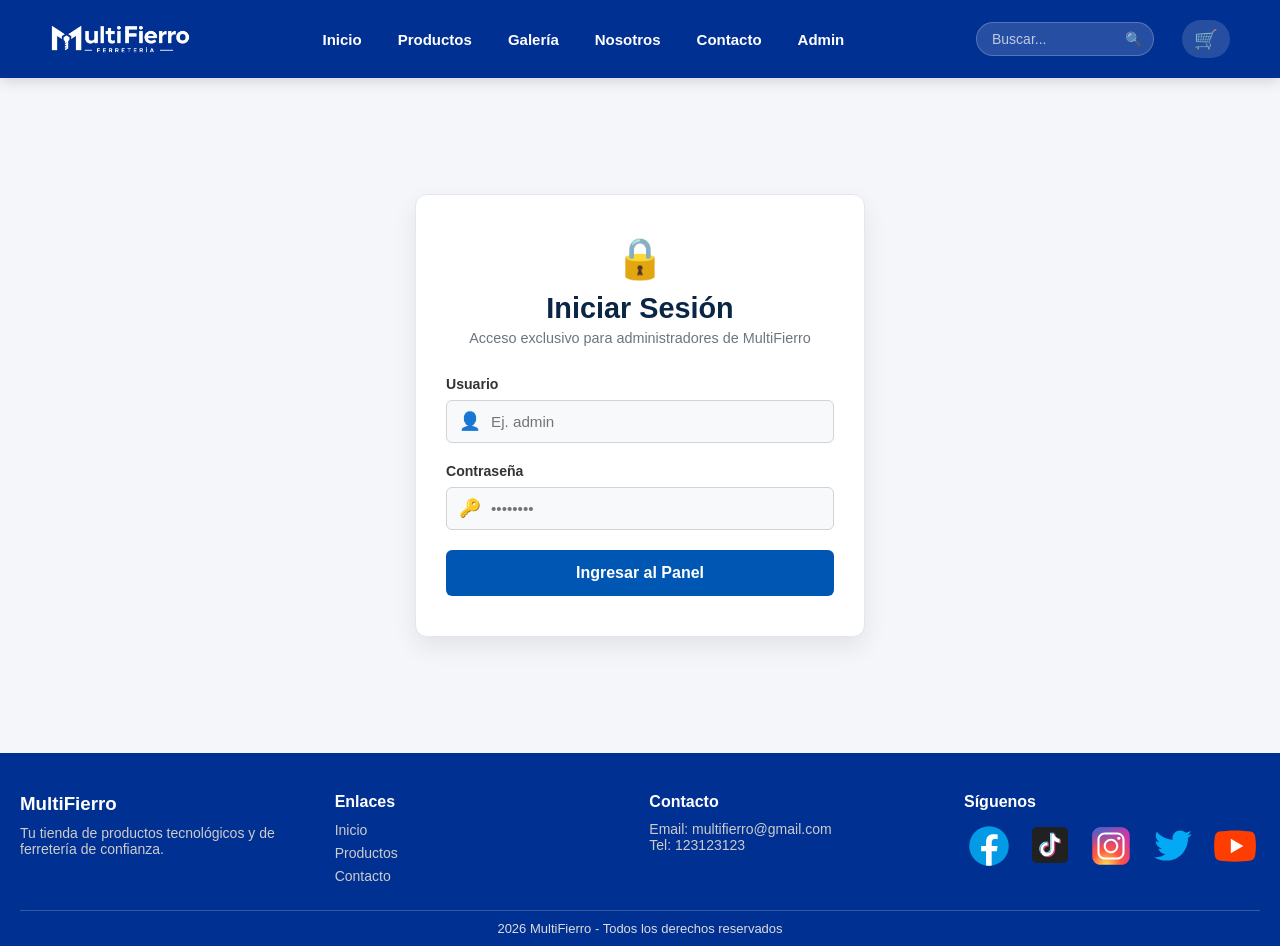
<file: multifierro/public_html/pages/admin.html>
<!DOCTYPE html>
<html lang="es">

<head>
  <meta charset="UTF-8">
  <meta name="viewport" content="width=device-width, initial-scale=1.0">
  <title>Panel de Administración - MultiFierro</title>

  <link rel="icon" href="../img/logo_M.svg" type="image/x-icon">
  <link rel="stylesheet" href="../css/styles.css">
  <link rel="stylesheet" href="../css/admin.css">
</head>

<body>

  <!-- HEADER -->
  <header>
    <nav class="navbar">
      <div class="nav-container">

        <div class="logo">
          <img src="../img/logo_blanco.png" alt="Logo MultiFierro">
        </div>

        <div class="menu-toggle" id="menu-toggle">☰</div>

        <ul class="nav-links" id="nav-links">
          <li><a href="../index.html">Inicio</a></li>
          <li><a href="./productos.html">Productos</a></li>
          <li><a href="./galeria.html">Galería</a></li>
          <li><a href="./nosotros.html">Nosotros</a></li>
          <li><a href="./contacto.html">Contacto</a></li>
          <li><a href="./admin.html" class="active">Admin</a></li>
        </ul>

        <div class="nav-extra">
          <input type="text" placeholder="Buscar...">
          <button>🔍</button>
        </div>
        <a href="./carrito.html" class="cart-icon">🛒</a>

      </div>
    </nav>
  </header>

  <!-- MAIN CONTAINER -->
  <main class="admin-main">

    <!-- SECCIÓN DE LOGIN PROFESIONAL -->
    <section id="sec-login" class="admin-login-wrapper">
      <div class="login-card">
        <div class="login-header">
          <div class="login-icon">🔒</div>
          <h2>Iniciar Sesión</h2>
          <p>Acceso exclusivo para administradores de MultiFierro</p>
        </div>

        <form id="form-login" class="login-form">
          <div class="input-group">
            <label for="usuario">Usuario</label>
            <div class="input-field">
              <span class="field-icon">👤</span>
              <input type="text" id="usuario" placeholder="Ej. admin" required autocomplete="off">
            </div>
          </div>

          <div class="input-group">
            <label for="password">Contraseña</label>
            <div class="input-field">
              <span class="field-icon">🔑</span>
              <input type="password" id="password" placeholder="••••••••" required>
            </div>
          </div>

          <span class="error-msg" id="login-error"></span>

          <button type="submit" class="btn-login">Ingresar al Panel</button>
        </form>
      </div>
    </section>

    <!-- PANEL DE ADMINISTRACIÓN MODERNO -->
    <section id="sec-panel" class="admin-panel-wrapper" style="display: none;">
      
      <div class="panel-header-bar">
        <div>
          <h1>Panel de Gestión MultiFierro</h1>
          <p class="panel-subtitle">Administración de inventario y registro de proveedores</p>
        </div>
        <button id="btn-logout" class="btn-logout">Cerrar Sesión 🚪</button>
      </div>

      <!-- Navegación de Pestañas -->
      <div class="admin-tabs">
        <button class="tab-btn active" onclick="verTab('productos')">📦 Productos e Inventario</button>
        <button class="tab-btn" onclick="verTab('proveedores')">🚚 Gestor de Proveedores</button>
      </div>

      <!-- TAB 1: PRODUCTOS -->
      <div id="tab-productos" class="tab-content active">
        <div class="card-panel">
          <div class="card-title">
            <h3>Actualizar o Registrar Producto</h3>
            <p>Ingresa los datos para actualizar el catálogo con su imagen correspondiente.</p>
          </div>

          <form id="form-producto" class="admin-form-grid">
            <div class="form-row">
              <div class="form-group">
                <label for="prod-nombre">Nombre del Producto</label>
                <input type="text" id="prod-nombre" placeholder="Ej. Amoladora Angular 850W" required>
              </div>

              <div class="form-group">
                <label for="prod-precio">Precio (S/)</label>
                <input type="number" step="0.01" id="prod-precio" placeholder="0.00" required>
              </div>
            </div>

            <div class="form-row">
              <div class="form-group">
                <label for="prod-categoria">Categoría</label>
                <select id="prod-categoria" required>
                  <option value="" disabled selected>Seleccione categoría</option>
                  <option value="Herramientas Manuales">Herramientas Manuales</option>
                  <option value="Herramientas Eléctricas">Herramientas Eléctricas</option>
                  <option value="Medición">Medición</option>
                </select>
              </div>

              <div class="form-group">
                <label for="prod-proveedor">Proveedor Asignado</label>
                <select id="prod-proveedor">
                  <option value="General">General / Importado</option>
                </select>
              </div>
            </div>

            <div class="form-group">
              <label for="prod-imagen-url">URL de la Imagen del Producto</label>
              <input type="url" id="prod-imagen-url" placeholder="Ej. https://images.unsplash.com/photo-..." required>
            </div>

            <div class="form-group">
              <label for="prod-desc">Descripción Breve</label>
              <textarea id="prod-desc" rows="3" placeholder="Ingresa especificaciones clave..."></textarea>
            </div>

            <div class="form-actions">
              <button type="submit" class="btn-primary-admin">Guardar Producto</button>
            </div>
          </form>
        </div>

        <div class="card-panel margin-top">
          <div class="card-title">
            <h3>Productos Registrados</h3>
          </div>
          <div class="table-responsive">
            <table class="tabla-admin">
              <thead>
                <tr>
                  <th>Imagen</th>
                  <th>Nombre</th>
                  <th>Precio</th>
                  <th>Categoría</th>
                  <th>Acción</th>
                </tr>
              </thead>
              <tbody id="tbody-productos">
                <!-- Carga vía JavaScript -->
              </tbody>
            </table>
          </div>
        </div>
      </div>

      <!-- TAB 2: PROVEEDORES -->
      <div id="tab-proveedores" class="tab-content" style="display: none;">
        <div class="card-panel">
          <div class="card-title">
            <h3>Registrar Nuevo Proveedor</h3>
            <p>Agrega distribuidores para asociar a los productos.</p>
          </div>

          <form id="form-proveedor" class="admin-form-grid">
            <div class="form-row">
              <div class="form-group">
                <label for="prov-nombre">Razón Social / Nombre</label>
                <input type="text" id="prov-nombre" placeholder="Ej. Corporación Ferretera S.A.C." required>
              </div>

              <div class="form-group">
                <label for="prov-ruc">RUC</label>
                <input type="text" id="prov-ruc" placeholder="20123456789" maxlength="11" required>
              </div>
            </div>

            <div class="form-row">
              <div class="form-group">
                <label for="prov-contacto">Persona de Contacto</label>
                <input type="text" id="prov-contacto" placeholder="Nombre completo">
              </div>

              <div class="form-group">
                <label for="prov-telefono">Teléfono de Contacto</label>
                <input type="text" id="prov-telefono" placeholder="Ej. 987654321">
              </div>
            </div>

            <div class="form-actions">
              <button type="submit" class="btn-primary-admin">Registrar Proveedor</button>
            </div>
          </form>
        </div>

        <div class="card-panel margin-top">
          <div class="card-title">
            <h3>Directorio de Proveedores</h3>
          </div>
          <div class="table-responsive">
            <table class="tabla-admin">
              <thead>
                <tr>
                  <th>RUC</th>
                  <th>Razón Social</th>
                  <th>Contacto</th>
                  <th>Teléfono</th>
                </tr>
              </thead>
              <tbody id="tbody-proveedores">
                <!-- Carga vía JavaScript -->
              </tbody>
            </table>
          </div>
        </div>
      </div>

    </section>

  </main>

  <!-- FOOTER -->
  <footer class="footer">
    <div class="footer-container">
      <div class="footer-section">
        <h3>MultiFierro</h3>
        <p>Tu tienda de productos tecnológicos y de ferretería de confianza.</p>
      </div>

      <div class="footer-section">
        <h4>Enlaces</h4>
        <ul>
          <li><a href="../index.html">Inicio</a></li>
          <li><a href="./productos.html">Productos</a></li>
          <li><a href="./contacto.html">Contacto</a></li>
        </ul>
      </div>

      <div class="footer-section">
        <h4>Contacto</h4>
        <p>Email: multifierro@gmail.com</p>
        <p>Tel: 123123123</p>
      </div>

      <div class="footer-section">
        <h4>Síguenos</h4>
        <div class="social">
          <a href="#"><img src="../img/svg/facebook.svg" alt="Facebook"></a>
          <a href="#"><img src="../img/svg/icons8-tik-tok.svg" alt="TikTok"></a>
          <a href="#"><img src="../img/svg/instagram.svg" alt="Instagram"></a>
          <a href="#"><img src="../img/svg/twitter.svg" alt="Twitter"></a>
          <a href="#"><img src="../img/svg/youtube-play.svg" alt="YouTube"></a>
        </div>
      </div>
    </div>

    <div class="footer-bottom">
      <p>2026 MultiFierro - Todos los derechos reservados</p>
    </div>
  </footer>

  <script src="../js/js.js"></script>
  <script src="../js/admin.js"></script>

</body>

</html>
</file>
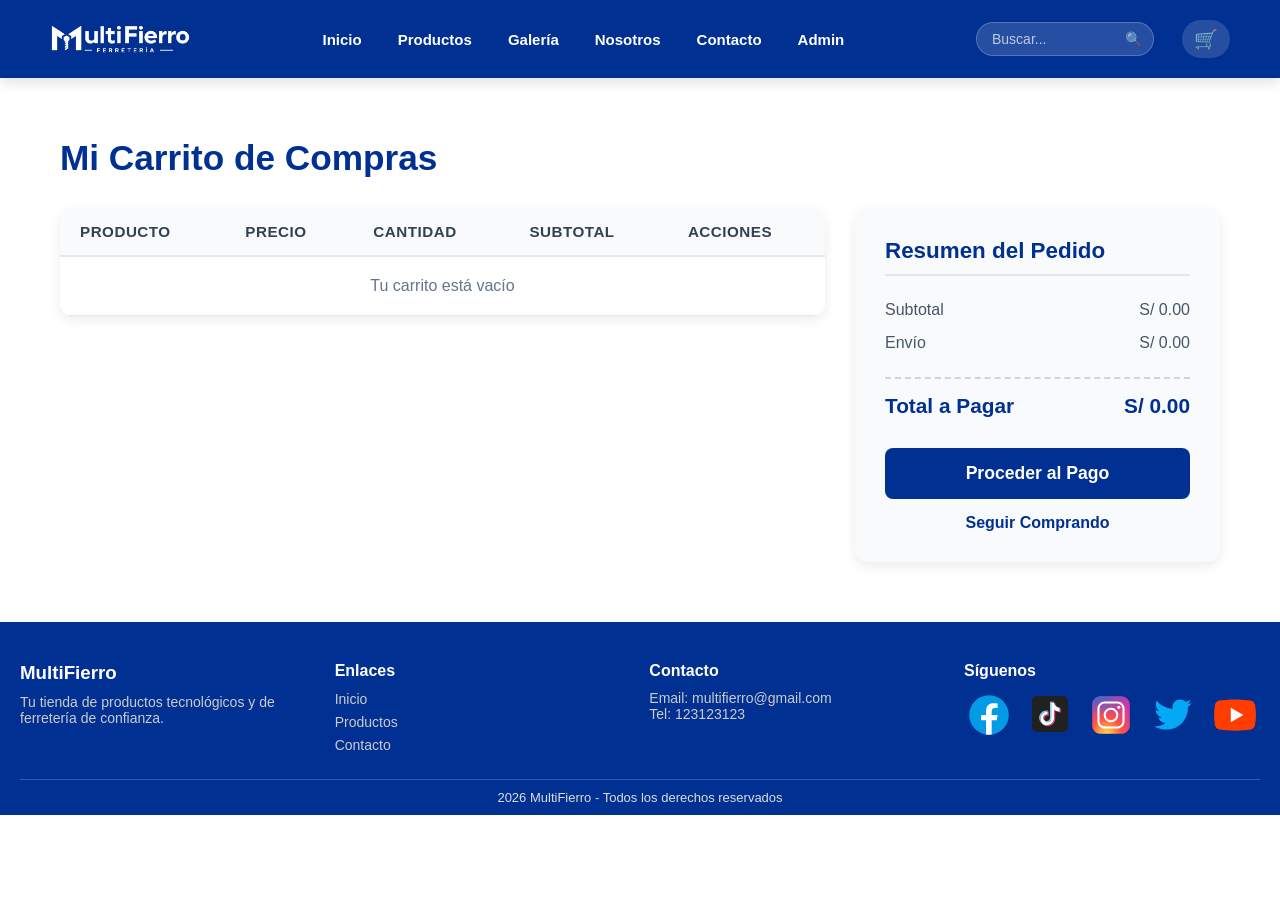
<file: multifierro/public_html/pages/carrito.html>
<!DOCTYPE html>
<html lang="es">

<head>
  <meta charset="UTF-8">
  <meta name="viewport" content="width=device-width, initial-scale=1.0">
  <title>Carrito de Compras</title>

  <link rel="icon" href="../img/logo_M.svg" type="image/x-icon">

  <link rel="stylesheet" href="../css/styles.css">
  <link rel="stylesheet" href="../css/carrito.css">
</head>

<body>

  <!-- HEADER -->
  <header>
    <nav class="navbar">
      <div class="nav-container">

        <div class="logo">
          <img src="../img/logo_blanco.png" alt="Logo MultiFierro">
        </div>

        <div class="menu-toggle" id="menu-toggle">
          ☰
        </div>

        <ul class="nav-links" id="nav-links">
          <li><a href="../index.html">Inicio</a></li>
          <li><a href="./productos.html">Productos</a></li>
          <li><a href="./galeria.html">Galería</a></li>
          <li><a href="./nosotros.html">Nosotros</a></li>
          <li><a href="./contacto.html">Contacto</a></li>
          <li><a href="./admin.html" class="active">Admin</a></li>
        </ul>

        <div class="nav-extra">
          <input type="text" placeholder="Buscar...">
          <button>🔍</button>
        </div>

        <a href="./carrito.html" class="cart-icon">🛒</a>

      </div>
    </nav>
  </header>

  <!-- MAIN CARRITO -->
  <main class="carrito-main">
    <h1>Mi Carrito de Compras</h1>

    <div class="carrito-container">

      <!-- Tabla del carrito -->
      <div class="carrito-table-wrapper">
        <table class="carrito-table">
          <thead>
            <tr>
              <th>Producto</th>
              <th>Precio</th>
              <th>Cantidad</th>
              <th>Subtotal</th>
              <th>Acciones</th>
            </tr>
          </thead>

          <tbody id="carrito-body">
            <!-- Los productos del carrito se cargarán con JavaScript -->
          </tbody>
        </table>
      </div>

      <!-- Resumen de Compra -->
      <div class="carrito-resumen">
        <h3>Resumen del Pedido</h3>

        <div class="resumen-item">
          <span>Subtotal</span>
          <span id="subtotal-carrito">S/ 0.00</span>
        </div>

        <div class="resumen-item">
          <span>Envío</span>
          <span id="envio-carrito">S/ 0.00</span>
        </div>

        <div class="resumen-item total">
          <span>Total a Pagar</span>
          <span id="total-carrito">S/ 0.00</span>
        </div>

        <button class="btn-pagar">Proceder al Pago</button>
        <a href="./productos.html" class="btn-seguir-comprando">Seguir Comprando</a>
      </div>

    </div>
  </main>

  <!-- FOOTER -->
  <footer class="footer">
    <div class="footer-container">

      <div class="footer-section">
        <h3>MultiFierro</h3>
        <p>Tu tienda de productos tecnológicos y de ferretería de confianza.</p>
      </div>

      <div class="footer-section">
        <h4>Enlaces</h4>
        <ul>
          <li><a href="../index.html">Inicio</a></li>
          <li><a href="./productos.html">Productos</a></li>
          <li><a href="./contacto.html">Contacto</a></li>
        </ul>
      </div>

      <div class="footer-section">
        <h4>Contacto</h4>
        <p>Email: multifierro@gmail.com</p>
        <p>Tel: 123123123</p>
      </div>

      <div class="footer-section">
        <h4>Síguenos</h4>
        <div class="social">
          <a href="#"><img src="../img/svg/facebook.svg" alt="Facebook"></a>
          <a href="#"><img src="../img/svg/icons8-tik-tok.svg" alt="TikTok"></a>
          <a href="#"><img src="../img/svg/instagram.svg" alt="Instagram"></a>
          <a href="#"><img src="../img/svg/twitter.svg" alt="Twitter"></a>
          <a href="#"><img src="../img/svg/youtube-play.svg" alt="YouTube"></a>
        </div>
      </div>

    </div>

    <div class="footer-bottom">
      <p>2026 MultiFierro - Todos los derechos reservados</p>
    </div>
  </footer>

  <script src="../js/js.js"></script>
  <script src="../js/carrito.js"></script>

</body>

</html>
</file>
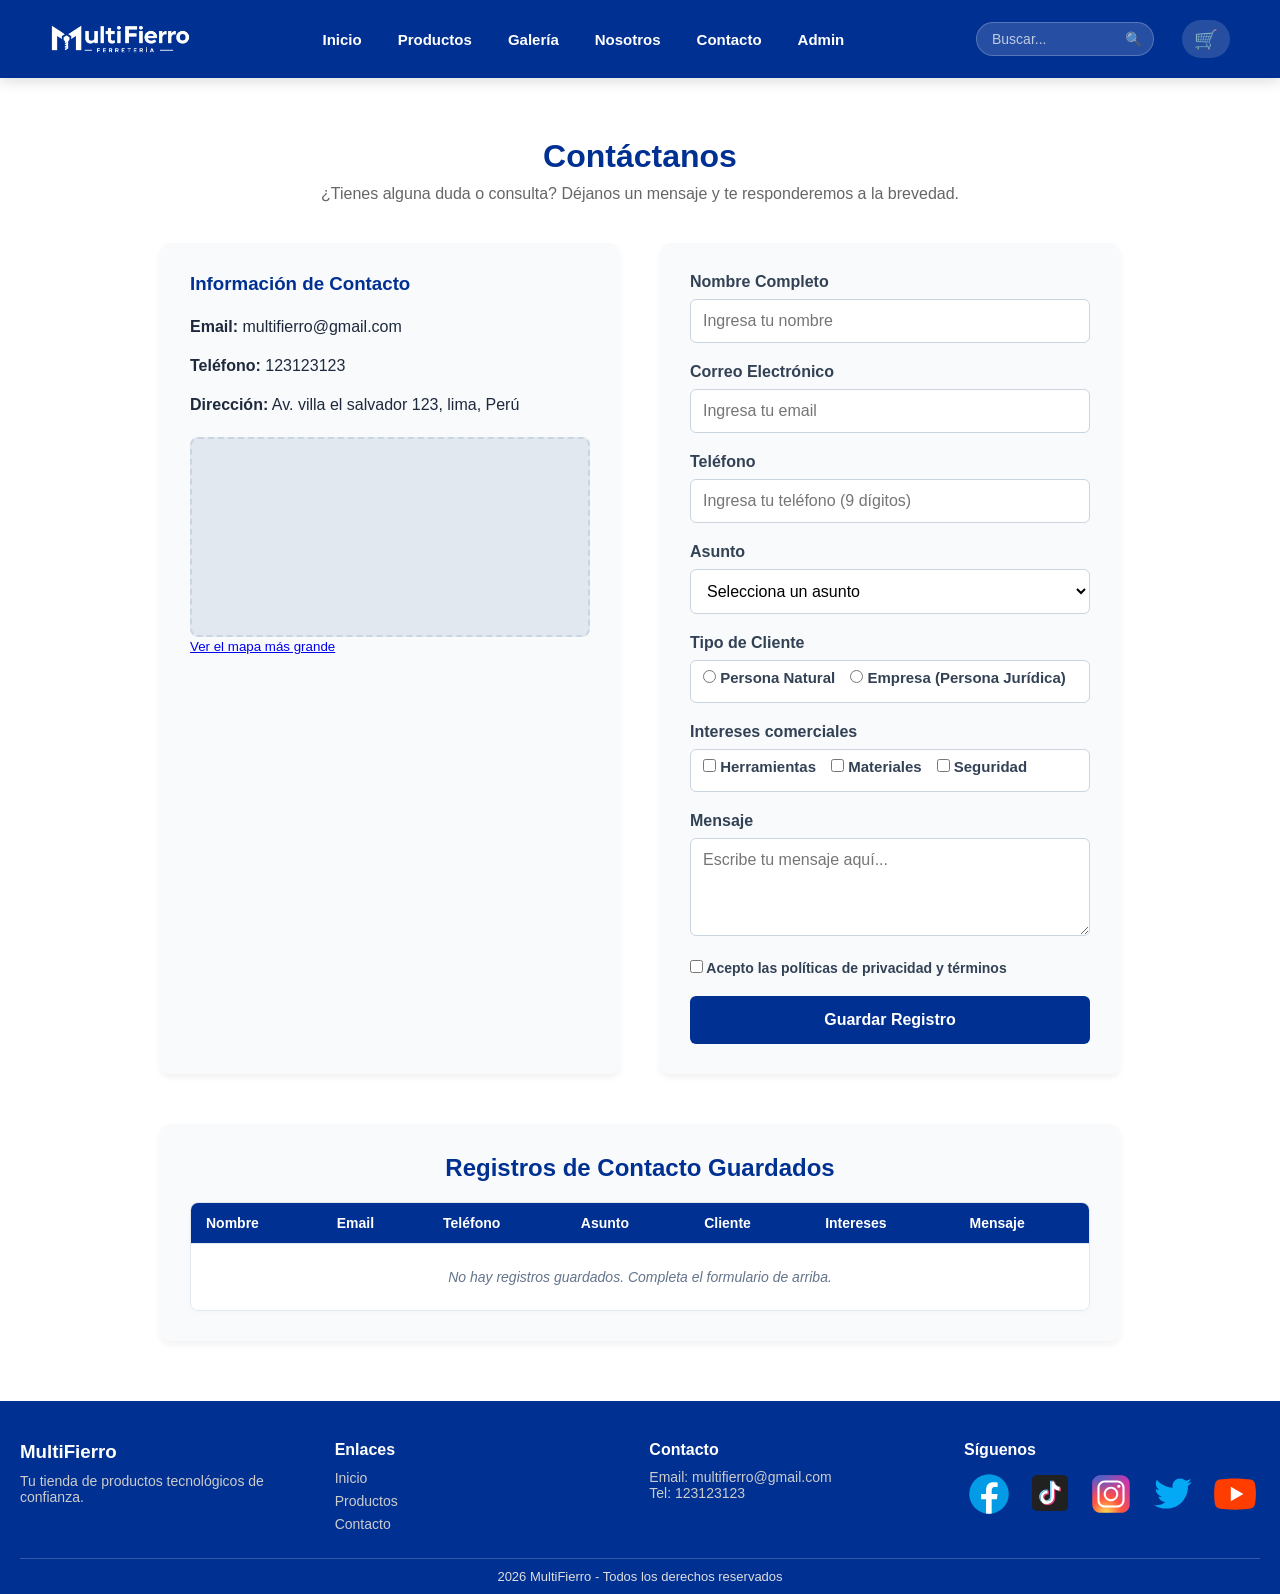
<file: multifierro/public_html/pages/contacto.html>
<!DOCTYPE html>
<html lang="es">

<head>
  <meta charset="UTF-8">
  <meta name="viewport" content="width=device-width, initial-scale=1.0">
  <title>Contacto</title>

  <link rel="icon" href="../img/logo_M.svg" type="image/x-icon">

  <link rel="stylesheet" href="../css/styles.css">
  <link rel="stylesheet" href="../css/contacto.css">
</head>

<body>

  <!-- HEADER (igual que index) -->
  <header>
    <nav class="navbar">
      <div class="nav-container">

        <div class="logo">
          <img src="../img/logo_blanco.png" alt="Logo MultiFierro">
        </div>

        <div class="menu-toggle" id="menu-toggle">
          ☰
        </div>

        <ul class="nav-links" id="nav-links">
          <li><a href="../index.html">Inicio</a></li>
          <li><a href="./productos.html">Productos</a></li>
          <li><a href="./galeria.html">Galería</a></li>
          <li><a href="./nosotros.html">Nosotros</a></li>
          <li><a href="./contacto.html">Contacto</a></li>
          <li><a href="./admin.html" class="active">Admin</a></li>
        </ul>

        <div class="nav-extra">
          <input type="text" placeholder="Buscar...">
          <button>🔍</button>
        </div>
        <a href="./carrito.html" class="cart-icon">🛒</a>

      </div>
    </nav>
  </header>

  <!-- MAIN -->
  <main class="contacto">
    <h1>Contáctanos</h1>
    <p class="contacto-desc">¿Tienes alguna duda o consulta? Déjanos un mensaje y te responderemos a la brevedad.</p>

    <div class="contacto-container">
      <div class="contacto-info">
        <h3>Información de Contacto</h3>
        <p><strong>Email:</strong> multifierro@gmail.com</p>
        <p><strong>Teléfono:</strong> 123123123</p>
        <p><strong>Dirección:</strong> Av. villa el salvador 123, lima, Perú</p>

        <iframe width="100%" height="199" class="map-placeholder"
          src="https://www.openstreetmap.org/export/embed.html?bbox=-76.97380900382997%2C-12.195028495427906%2C-76.96997344493867%2C-12.19280267730677&amp;layer=mapnik&amp;marker=-12.193915588703016%2C-76.97189122438431"></iframe>

        <small>
          <a href="https://www.openstreetmap.org/?#map=19/-12.193916/-76.971891" target="_blank">Ver el mapa más
            grande</a>
        </small>




      </div>

      <div class="contacto-form">
        <form id="contacto-form" novalidate>
          <div class="form-group">
            <label for="nombre">Nombre Completo</label>
            <input type="text" id="nombre" name="nombre" placeholder="Ingresa tu nombre">
            <span class="error-msg" id="error-nombre"></span>
          </div>

          <div class="form-group">
            <label for="email">Correo Electrónico</label>
            <input type="email" id="email" name="email" placeholder="Ingresa tu email">
            <span class="error-msg" id="error-email"></span>
          </div>

          <div class="form-group">
            <label for="telefono">Teléfono</label>
            <input type="text" id="telefono" name="telefono" placeholder="Ingresa tu teléfono (9 dígitos)">
            <span class="error-msg" id="error-telefono"></span>
          </div>

          <div class="form-group">
            <label for="asunto">Asunto</label>
            <select id="asunto" name="asunto">
              <option value="" disabled selected>Selecciona un asunto</option>
              <option value="cotizacion">Solicitar Cotización</option>
              <option value="ventas">Consulta de Ventas</option>
              <option value="soporte">Soporte Técnico</option>
              <option value="reclamo">Reclamos o Devoluciones</option>
              <option value="otros">Otros</option>
            </select>
            <span class="error-msg" id="error-asunto"></span>
          </div>

          <div class="form-group">
            <label>Tipo de Cliente</label>
            <div class="radio-group">
              <label class="radio-label">
                <input type="radio" name="tipoCliente" value="Natural"> Persona Natural
              </label>
              <label class="radio-label">
                <input type="radio" name="tipoCliente" value="Jurídica"> Empresa (Persona Jurídica)
              </label>
            </div>
            <span class="error-msg" id="error-tipoCliente"></span>
          </div>

          <div class="form-group">
            <label>Intereses comerciales</label>
            <div class="checkbox-group">
              <label class="checkbox-label">
                <input type="checkbox" name="intereses" value="Herramientas"> Herramientas
              </label>
              <label class="checkbox-label">
                <input type="checkbox" name="intereses" value="Materiales"> Materiales
              </label>
              <label class="checkbox-label">
                <input type="checkbox" name="intereses" value="Seguridad"> Seguridad
              </label>
            </div>
            <span class="error-msg" id="error-intereses"></span>
          </div>

          <div class="form-group">
            <label for="mensaje">Mensaje</label>
            <textarea id="mensaje" name="mensaje" rows="4" placeholder="Escribe tu mensaje aquí..."></textarea>
            <span class="error-msg" id="error-mensaje"></span>
          </div>

          <div class="form-group terms-group">
            <label class="checkbox-label">
              <input type="checkbox" id="terminos" name="terminos"> Acepto las políticas de privacidad y términos
            </label>
            <span class="error-msg" id="error-terminos"></span>
          </div>

          <button type="submit" class="btn-enviar">Guardar Registro</button>
        </form>
      </div>
    </div>

    <!-- TABLA DE CONTACTOS GUARDADOS -->
    <div class="tabla-contactos-section">
      <h2>Registros de Contacto Guardados</h2>
      <div class="table-responsive">
        <table class="tabla-resultados" id="tabla-contactos">
          <thead>
            <tr>
              <th>Nombre</th>
              <th>Email</th>
              <th>Teléfono</th>
              <th>Asunto</th>
              <th>Cliente</th>
              <th>Intereses</th>
              <th>Mensaje</th>
            </tr>
          </thead>
          <tbody id="tabla-body-contactos">
            <tr>
              <td colspan="7" class="tabla-vacia">No hay registros guardados. Completa el formulario de arriba.</td>
            </tr>
          </tbody>
        </table>
      </div>
    </div>
  </main>

  <!-- FOOTER (igual que index) -->
  <footer class="footer">
    <div class="footer-container">

      <div class="footer-section">
        <h3>MultiFierro</h3>
        <p>Tu tienda de productos tecnológicos de confianza.</p>
      </div>

      <div class="footer-section">
        <h4>Enlaces</h4>
        <ul>
          <li><a href="../index.html">Inicio</a></li>
          <li><a href="./productos.html">Productos</a></li>
          <li><a href="./contacto.html">Contacto</a></li>
        </ul>
      </div>

      <div class="footer-section">
        <h4>Contacto</h4>
        <p>Email: multifierro@gmail.com</p>
        <p>Tel: 123123123</p>
      </div>

      <div class="footer-section">
        <h4>Síguenos</h4>
        <div class="social">
          <a href="#"><img src="../img/svg/facebook.svg" alt="Facebook"></a>
          <a href="#"><img src="../img/svg/icons8-tik-tok.svg" alt="TikTok"></a>
          <a href="#"><img src="../img/svg/instagram.svg" alt="Instagram"></a>
          <a href="#"><img src="../img/svg/twitter.svg" alt="Twitter"></a>
          <a href="#"><img src="../img/svg/youtube-play.svg" alt="YouTube"></a>
        </div>
      </div>

    </div>

    <div class="footer-bottom">
      <p>2026 MultiFierro - Todos los derechos reservados</p>
    </div>
  </footer>

  <script src="../js/js.js"></script>
  <script src="../js/contacto.js"></script>

</body>

</html>
</file>
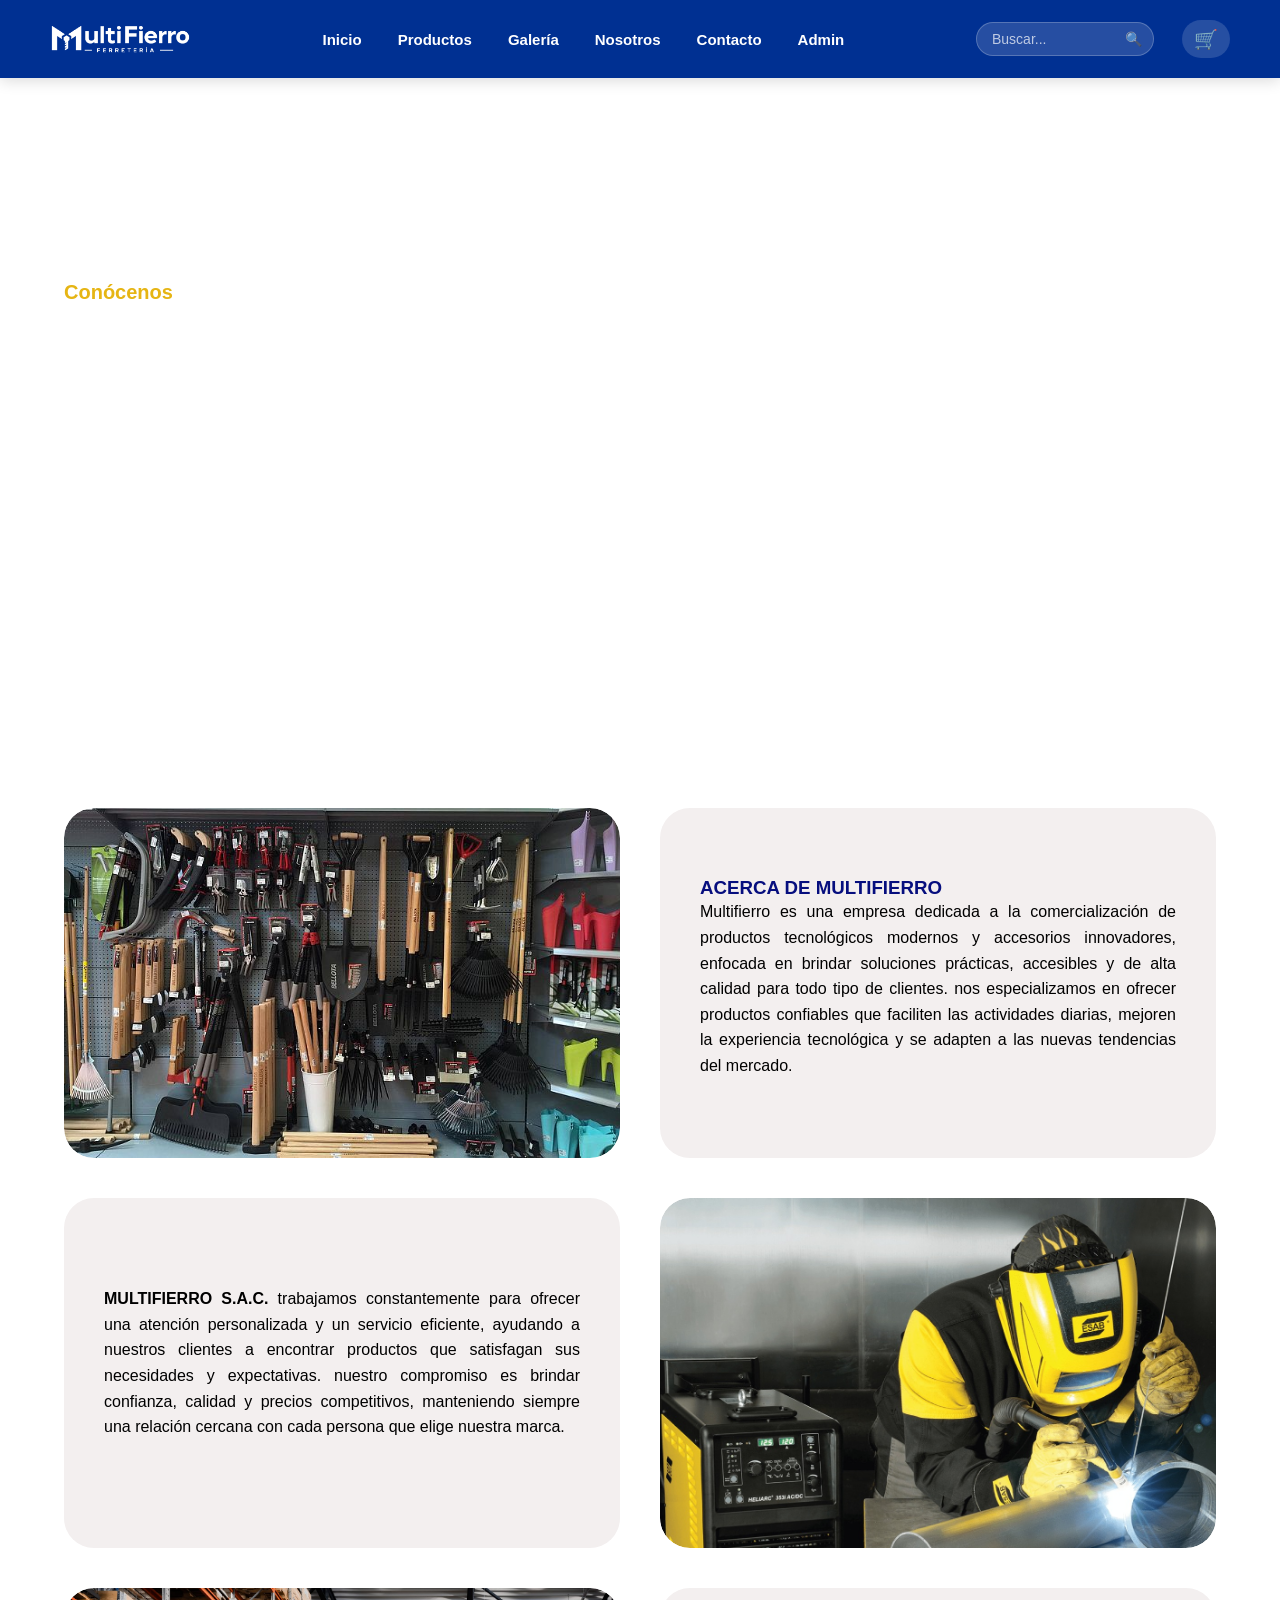
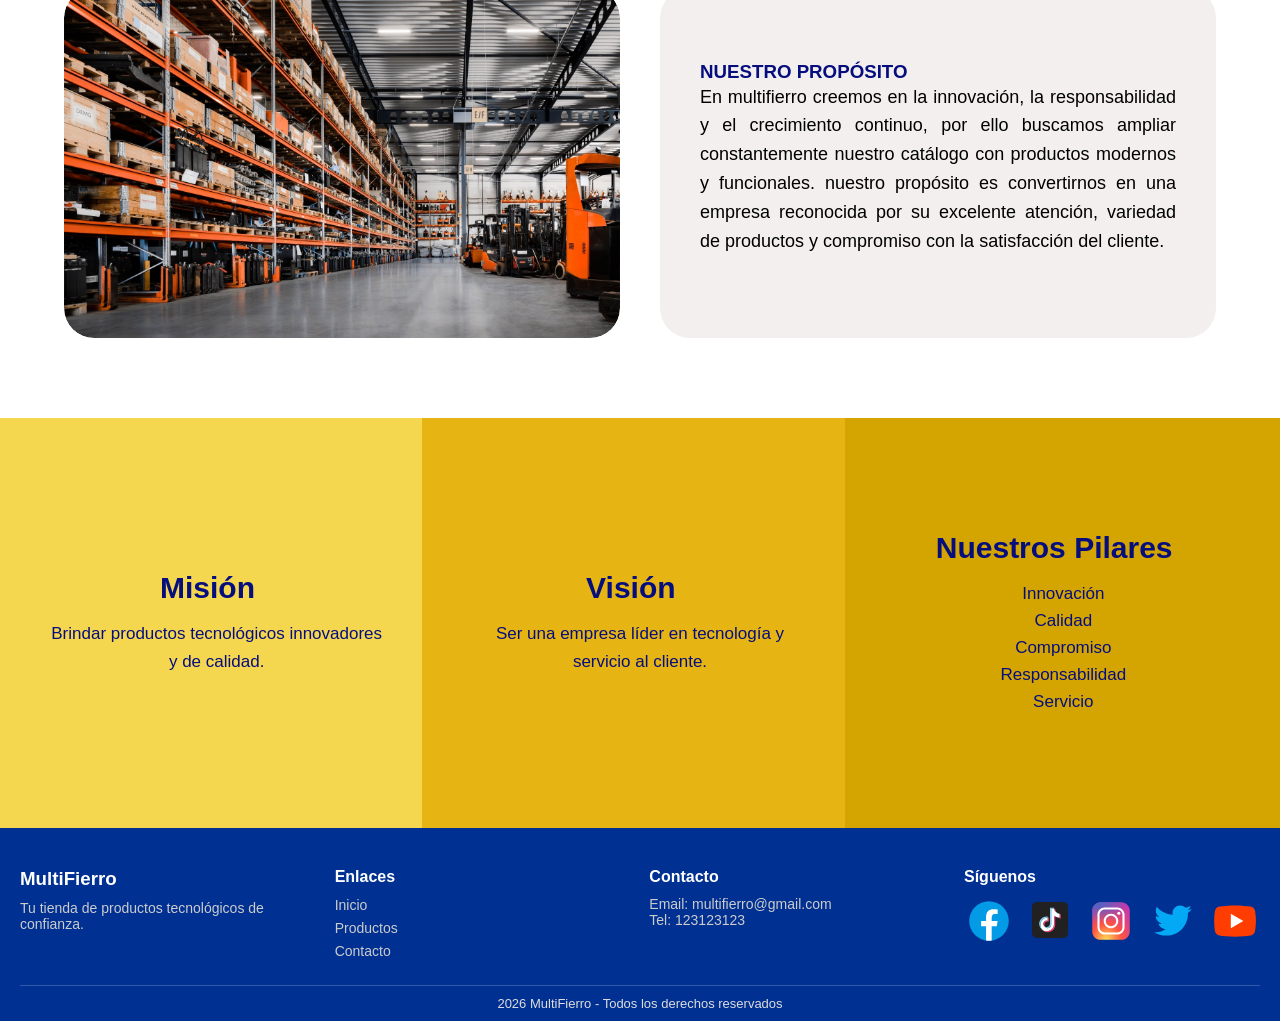
<file: multifierro/public_html/pages/nosotros.html>
<!DOCTYPE html>
<html lang="es">

<head>
  <meta charset="UTF-8">
  <meta name="viewport" content="width=device-width, initial-scale=1.0">

  <title>Nosotros | MULTIFIERRO</title>

  <link href="https://fonts.googleapis.com/css2?family=Poppins:wght@300;400;600;800&display=swap" rel="stylesheet">

  <link rel="stylesheet" href="../css/styles.css">
  <link rel="stylesheet" href="../css/nosotros.css">

  <link rel="icon" href="../img/logo_M.svg" type="image/x-icon">
</head>

<body class="pagina-nosotros">


  <header>

    <nav class="navbar">

      <div class="nav-container">

        <div class="logo">
          <img src="../img/logo_blanco.png" alt="Logo MultiFierro">
        </div>

        <div class="menu-toggle" id="menu-toggle">
          ☰
        </div>

        <ul class="nav-links" id="nav-links">

          <li><a href="../index.html">Inicio</a></li>
          <li><a href="./productos.html">Productos</a></li>
          <li><a href="./galeria.html">Galería</a></li>
          <li><a href="./nosotros.html">Nosotros</a></li>
          <li><a href="./contacto.html">Contacto</a></li>
          <li><a href="./admin.html" class="active">Admin</a></li>

        </ul>

        <div class="nav-extra">

          <input type="text" placeholder="Buscar...">
          <button>🔍</button>

        </div>
        <a href="./carrito.html" class="cart-icon">🛒</a>

      </div>

    </nav>

  </header>

  <section class="portada-nosotros">



    <div class="texto-portada">

      <span class="subtitulo">Conócenos</span>

      <h1 class="titulo">QUIÉNES SOMOS</h1>

      <p class="descripcion-portada">
        MULTIFIERRO es una empresa dedicada a la comercialización de productos tecnológicos modernos y accesorios
        innovadores. Nos enfocamos en brindar soluciones prácticas, accesibles y de alta calidad para todo tipo de
        clientes.
      </p>

    </div>

  </section>

  <section class="galeria-grid">

    <div class="card">

      <img src="../img/nosotros1.png">

    </div>

    <div class="card card-color">

      <h3>ACERCA DE MULTIFIERRO</h3>

      <p>
        MULTIFIERRO es una empresa dedicada a la
        comercialización de productos tecnológicos modernos
        y accesorios innovadores, enfocada en brindar soluciones
        prácticas, accesibles y de alta calidad para todo tipo
        de clientes. Nos especializamos en ofrecer productos confiables
        que faciliten las actividades diarias, mejoren la experiencia
        tecnológica
        y se adapten a las nuevas tendencias del mercado.
      </p>

    </div>

    <div class="card card-color">

      <p>
        <strong>MULTIFIERRO S.A.C.</strong>
        Trabajamos constantemente para ofrecer una atención personalizada y un servicio eficiente, ayudando a nuestros
        clientes a encontrar productos que satisfagan sus necesidades y expectativas. Nuestro compromiso es brindar
        confianza, calidad y precios competitivos, manteniendo siempre una relación cercana con cada persona que elige
        nuestra marca.
      </p>

      <p>

      </p>

    </div>

    <div class="card">

      <img src="../img/nosotros4.png">

    </div>

    <div class="card">

      <img src="../img/nosotros2.png">

    </div>

    <div class="card card-color fila3">

      <h3>NUESTRO PROPÓSITO</h3>

      <p>
        En MULTIFIERRO creemos en la innovación,
        la responsabilidad y el crecimiento continuo,
        por ello buscamos ampliar constantemente nuestro
        catálogo con productos modernos y funcionales. Nuestro
        propósito es convertirnos en una empresa reconocida por
        su excelente atención, variedad de productos y compromiso
        con la satisfacción del cliente.
      </p>

    </div>

  </section>




  <section class="mision-vision-pilares">

    <div class="contenedor-seccion">

      <div class="bloque mvp">


        <h3>Misión</h3>

        <p>
          Brindar productos tecnológicos innovadores y de calidad.
        </p>


      </div>


      <div class="bloque mvp">

        <div class="icono">

        </div>

        <div class="contenido">

          <h3>Visión</h3>

          <p>
            Ser una empresa líder en tecnología y servicio al cliente.
          </p>

        </div>

      </div>


      <div class="bloque mvp">

        <div class="icono">

        </div>

        <div class="contenido">

          <h3>Nuestros Pilares</h3>

          <ul>
            <li>Innovación</li>
            <li>Calidad</li>
            <li>Compromiso</li>
            <li>Responsabilidad</li>
            <li>Servicio</li>
          </ul>

        </div>

      </div>

    </div>

  </section>




  <footer class="footer">
    <div class="footer-container">

      <div class="footer-section">
        <h3>MultiFierro</h3>
        <p>Tu tienda de productos tecnológicos de confianza.</p>
      </div>

      <div class="footer-section">
        <h4>Enlaces</h4>
        <ul>
          <li><a href="../index.html">Inicio</a></li>
          <li><a href="./productos.html">Productos</a></li>
          <li><a href="./contacto.html">Contacto</a></li>
        </ul>
      </div>

      <div class="footer-section">
        <h4>Contacto</h4>
        <p>Email: multifierro@gmail.com</p>
        <p>Tel: 123123123</p>
      </div>

      <div class="footer-section">
        <h4>Síguenos</h4>
        <div class="social">
          <a href="#"><img src="../img/svg/facebook.svg" alt="Facebook"></a>
          <a href="#"><img src="../img/svg/icons8-tik-tok.svg" alt="TikTok"></a>
          <a href="#"><img src="../img/svg/instagram.svg" alt="Instagram"></a>
          <a href="#"><img src="../img/svg/twitter.svg" alt="Twitter"></a>
          <a href="#"><img src="../img/svg/youtube-play.svg" alt="YouTube"></a>
        </div>
      </div>

    </div>

    <div class="footer-bottom">
      <p>2026 MultiFierro - Todos los derechos reservados</p>
    </div>
  </footer>

  <script src="../js/js.js"></script>

</body>

</html>
</file>
<file: multifierro/public_html/css/styles.css>
* {
  margin: 0;
  padding: 0;
  box-sizing: border-box;
}

body {
  font-family: Arial, sans-serif;
  background-color: white;
  color: #1e293b;
}

/* NAVBAR */
header {
  width: 100%;
}

.navbar {
  background: #003092;
  padding: 10px 24px;
  color: white;
  position: sticky;
  top: 0;
  z-index: 1000;
  box-shadow: 0 3px 14px rgba(0, 0, 0, 0.14);
}

.nav-container {
  display: flex;
  align-items: center;
  justify-content: flex-start;
  gap: 18px;
  max-width: 1180px;
  min-height: 58px;
  margin: 0 auto;
}

/* LOGO */
.logo {
  display: flex;
  align-items: center;
  gap: 10px;
  flex: 0 0 auto;
}

.logo img {
  width: clamp(92px, 11vw, 150px);
  height: auto;
  display: block;
}

.logo span {
  font-weight: bold;
  font-size: 18px;
}

/* LINKS */
.nav-links {
  list-style: none;
  display: flex;
  align-items: center;
  justify-content: center;
  flex: 1 1 auto;
  gap: 8px;
}

.nav-links a {
  display: block;
  padding: 10px 14px;
  border-radius: 999px;
  text-decoration: none;
  color: white;
  font-size: 15px;
  font-weight: 600;
  transition: color 0.25s ease, background-color 0.25s ease, transform 0.25s ease;
}

.nav-links a:hover {
  background: rgba(255, 255, 255, 0.12);
  color: #FEC400;
  transform: translateY(-1px);
}

/* BUSCADOR */
.nav-extra {
  display: flex;
  align-items: center;
  position: relative;
  flex: 0 0 auto;
}

.nav-extra input {
  padding: 8px 35px 8px 15px;
  border: 1px solid rgba(255, 255, 255, 0.22);
  border-radius: 20px;
  font-size: 14px;
  width: 178px;
  transition: width 0.25s ease, background-color 0.25s ease, border-color 0.25s ease, box-shadow 0.25s ease;
  background-color: rgba(255, 255, 255, 0.15);
  color: white;
}

.nav-extra input::placeholder {
  color: rgba(255, 255, 255, 0.7);
}

.nav-extra input:focus {
  outline: none;
  width: 210px;
  background-color: white;
  color: #1e293b;
  border-color: #FEC400;
  box-shadow: 0 0 0 3px rgba(254, 196, 0, 0.3);
}

.nav-extra input:focus::placeholder {
  color: #94a3b8;
}

.nav-extra button {
  position: absolute;
  right: 12px;
  background: transparent;
  border: none;
  color: rgba(255, 255, 255, 0.7);
  cursor: pointer;
  display: flex;
  align-items: center;
  justify-content: center;
  font-size: 14px;
  padding: 0;
  transition: all 0.3s ease;
}

.nav-extra input:focus+button {
  color: #003092;
}

.nav-extra button:hover {
  transform: scale(1.1);
}

/* HAMBURGUESA */
.menu-toggle {
  display: none;
  font-size: 28px;
  line-height: 1;
  cursor: pointer;
  color: white;
  padding: 6px 10px;
  border-radius: 8px;
  transition: background-color 0.25s ease, color 0.25s ease;
}

.menu-toggle:hover {
  background: rgba(255, 255, 255, 0.12);
  color: #FEC400;
}

/* MOBILE */
@media (max-width: 900px) {
  .navbar {
    padding: 8px 16px;
  }

  .nav-container {
    justify-content: space-between;
    min-height: 54px;
  }

  .menu-toggle {
    display: block;
    order: 4;
  }

  .nav-links {
    position: absolute;
    top: 100%;
    left: 0;
    width: 100%;
    background: #003092;
    flex-direction: column;
    align-items: center;
    gap: 6px;
    max-height: 0;
    overflow: hidden;
    padding: 0 16px;
    border-top: 1px solid rgba(255, 255, 255, 0.14);
    opacity: 0;
    pointer-events: none;
    transition: max-height 0.3s ease, padding 0.3s ease, opacity 0.2s ease;
  }

  .nav-links.active {
    max-height: 340px;
    padding: 14px 16px 18px;
    opacity: 1;
    pointer-events: auto;
  }

  .nav-links a {
    width: min(100%, 320px);
    text-align: center;
  }

  .nav-extra {
    display: none;
  }

  .cart-icon {
    margin-left: auto;
  }
}

@media (max-width: 480px) {
  .logo img {
    width: 92px;
  }
}

/* -----------------FOOTER--------------------- */
.footer {
  background: #003092;
  /* antes #111 */
  color: white;
  padding: 40px 20px 10px;
}

.footer-container {
  display: grid;
  grid-template-columns: repeat(4, 1fr);
  gap: 20px;
}

/* SECCIONES */
.footer-section h3,
.footer-section h4 {
  margin-bottom: 10px;
}

.footer-section p,
.footer-section a {
  font-size: 14px;
  color: #ccc;
  text-decoration: none;
}

.footer-section a:hover {
  color: #FEC400;
  /* amarillo */
}

/* LISTAS */
.footer-section ul {
  list-style: none;
}

.footer-section ul li {
  margin-bottom: 5px;
}

/* REDES */
.social {
  display: flex;
  gap: 12px;
  margin-top: 10px;
}

/* PARTE INFERIOR */
.footer-bottom {
  text-align: center;
  border-top: 1px solid rgba(255, 255, 255, 0.2);
  margin-top: 20px;
  padding-top: 10px;
  font-size: 13px;
  color: #ddd;
}

/* RESPONSIVE */
@media (max-width: 768px) {
  .footer-container {
    grid-template-columns: 1fr 1fr;
  }
}

@media (max-width: 480px) {
  .footer-container {
    grid-template-columns: 1fr;
    text-align: center;
  }

  .social {
    justify-content: center;
  }
}


/* Icono del Carrito en el navbar global */
.cart-icon {
  display: inline-flex;
  align-items: center;
  justify-content: center;
  text-decoration: none;
  font-size: 1.2rem;
  background: rgba(255, 255, 255, 0.15);
  min-width: 38px;
  height: 38px;
  padding: 0 12px;
  border-radius: 999px;
  transition: background-color 0.25s ease, color 0.25s ease, transform 0.25s ease;
  margin-left: 10px;
}

.cart-icon:hover {
  background: #FEC400;
  transform: scale(1.05);
}

@media (max-width: 900px) {
  .cart-icon {
    margin-left: auto;
    margin-right: 4px;
  }
}
</file>
<file: multifierro/public_html/css/admin.css>
/* GENERAL ADMIN STYLES */
.admin-main {
  min-height: 75vh;
  padding: 40px 20px;
  background-color: #f4f6f9;
  display: flex;
  justify-content: center;
  align-items: center;
}

/* CARD LOGIN */
.admin-login-wrapper {
  width: 100%;
  max-width: 450px;
}

.login-card {
  background: #ffffff;
  padding: 40px 30px;
  border-radius: 12px;
  box-shadow: 0 10px 25px rgba(0, 0, 0, 0.08);
  border: 1px solid #e1e8ed;
}

.login-header {
  text-align: center;
  margin-bottom: 30px;
}

.login-icon {
  font-size: 2.5rem;
  margin-bottom: 10px;
}

.login-header h2 {
  color: #0b2545;
  font-size: 1.8rem;
  font-weight: 700;
  margin-bottom: 5px;
}

.login-header p {
  color: #6c757d;
  font-size: 0.9rem;
}

/* FORMULARIO LOGIN */
.input-group {
  margin-bottom: 20px;
  display: flex;
  flex-direction: column;
}

.input-group label {
  font-size: 0.88rem;
  font-weight: 600;
  color: #333;
  margin-bottom: 8px;
}

.input-field {
  display: flex;
  align-items: center;
  background: #f8f9fa;
  border: 1px solid #ced4da;
  border-radius: 6px;
  padding: 0 12px;
  transition: all 0.3s ease;
}

.input-field:focus-within {
  border-color: #0056b3;
  background: #ffffff;
  box-shadow: 0 0 0 3px rgba(0, 86, 179, 0.15);
}

.field-icon {
  font-size: 1.1rem;
  margin-right: 10px;
}

.input-field input {
  width: 100%;
  padding: 12px 0;
  border: none;
  background: transparent;
  outline: none;
  font-size: 0.95rem;
  color: #333;
}

.error-msg {
  color: #d9534f;
  font-size: 0.85rem;
  margin-bottom: 15px;
  display: block;
  text-align: center;
}

.btn-login {
  width: 100%;
  padding: 14px;
  background-color: #0056b3;
  color: #ffffff;
  border: none;
  border-radius: 6px;
  font-size: 1rem;
  font-weight: 600;
  cursor: pointer;
  transition: background-color 0.2s ease;
}

.btn-login:hover {
  background-color: #003d80;
}

/* PANEL GENERAL DE GESTIÓN */
.admin-panel-wrapper {
  width: 100%;
  max-width: 1100px;
  margin: 0 auto;
}

.panel-header-bar {
  display: flex;
  justify-content: space-between;
  align-items: center;
  margin-bottom: 25px;
  background: #ffffff;
  padding: 20px 25px;
  border-radius: 10px;
  box-shadow: 0 4px 12px rgba(0, 0, 0, 0.05);
}

.panel-header-bar h1 {
  font-size: 1.6rem;
  color: #0b2545;
  margin-bottom: 4px;
}

.panel-subtitle {
  color: #6c757d;
  font-size: 0.9rem;
}

.btn-logout {
  background: #dc3545;
  color: #fff;
  border: none;
  padding: 10px 18px;
  border-radius: 6px;
  font-weight: 600;
  cursor: pointer;
  transition: background 0.2s ease;
}

.btn-logout:hover {
  background: #bd2130;
}

/* TABS */
.admin-tabs {
  display: flex;
  gap: 10px;
  margin-bottom: 20px;
}

.tab-btn {
  padding: 12px 24px;
  background: #e9ecef;
  border: none;
  border-radius: 8px 8px 0 0;
  font-weight: 600;
  color: #495057;
  cursor: pointer;
  transition: all 0.2s ease;
}

.tab-btn.active {
  background: #0056b3;
  color: #ffffff;
}

/* CARDS PANEL */
.card-panel {
  background: #ffffff;
  padding: 30px;
  border-radius: 10px;
  box-shadow: 0 4px 12px rgba(0, 0, 0, 0.05);
}

.card-panel.margin-top {
  margin-top: 25px;
}

.card-title {
  margin-bottom: 20px;
  border-bottom: 2px solid #f1f3f5;
  padding-bottom: 10px;
}

.card-title h3 {
  font-size: 1.25rem;
  color: #1a1a1a;
}

.card-title p {
  color: #6c757d;
  font-size: 0.88rem;
}

/* FORMULARIOS DE PANEL */
.admin-form-grid {
  display: flex;
  flex-direction: column;
  gap: 15px;
}

.form-row {
  display: flex;
  gap: 20px;
}

.form-group {
  flex: 1;
  display: flex;
  flex-direction: column;
}

.form-group label {
  font-size: 0.88rem;
  font-weight: 600;
  color: #495057;
  margin-bottom: 6px;
}

.form-group input,
.form-group select,
.form-group textarea {
  padding: 10px 12px;
  border: 1px solid #ced4da;
  border-radius: 6px;
  font-size: 0.95rem;
  outline: none;
  transition: border-color 0.2s ease;
}

.form-group input:focus,
.form-group select:focus,
.form-group textarea:focus {
  border-color: #0056b3;
}

.form-actions {
  display: flex;
  justify-content: flex-end;
  margin-top: 10px;
}

.btn-primary-admin {
  background-color: #28a745;
  color: #ffffff;
  border: none;
  padding: 12px 25px;
  border-radius: 6px;
  font-size: 0.95rem;
  font-weight: 600;
  cursor: pointer;
  transition: background 0.2s ease;
}

.btn-primary-admin:hover {
  background-color: #218838;
}

/* TABLAS */
.table-responsive {
  overflow-x: auto;
}

.tabla-admin {
  width: 100%;
  border-collapse: collapse;
  margin-top: 10px;
}

.tabla-admin th {
  background-color: #0b2545;
  color: #ffffff;
  padding: 12px;
  text-align: left;
  font-size: 0.9rem;
}

.tabla-admin td {
  padding: 12px;
  border-bottom: 1px solid #e9ecef;
  font-size: 0.9rem;
  color: #333;
  vertical-align: middle;
}

.img-preview {
  width: 50px;
  height: 50px;
  object-fit: cover;
  border-radius: 6px;
  border: 1px solid #dee2e6;
}

.btn-delete {
  background: #dc3545;
  color: white;
  border: none;
  padding: 6px 12px;
  border-radius: 4px;
  cursor: pointer;
  font-size: 0.8rem;
}

@media (max-width: 768px) {
  .form-row {
    flex-direction: column;
    gap: 15px;
  }
  
  .panel-header-bar {
    flex-direction: column;
    align-items: flex-start;
    gap: 15px;
  }
}
</file>
<file: multifierro/public_html/css/carrito.css>
/* CARRITO STYLES */

.carrito-main {
    padding: 60px 20px;
    max-width: 1200px;
    margin: 0 auto;
}

.carrito-main h1 {
    color: #003092;
    margin-bottom: 30px;
    font-size: 2.2rem;
}

/* CONTENEDOR GENERAL */
.carrito-container {
    display: flex;
    gap: 30px;
    align-items: flex-start;
    flex-wrap: wrap;
}

/* TABLA DEL CARRITO */
.carrito-table-wrapper {
    flex: 1 1 700px;
    background: #fff;
    border-radius: 12px;
    box-shadow: 0 4px 12px rgba(0, 0, 0, 0.08);
    overflow-x: auto;
}

.carrito-table {
    width: 100%;
    border-collapse: collapse;
    min-width: 650px;
}

.carrito-table th {
    background: #f8fafc;
    color: #334155;
    text-align: left;
    padding: 15px 20px;
    font-size: 0.95rem;
    text-transform: uppercase;
    letter-spacing: 0.5px;
    border-bottom: 2px solid #e2e8f0;
}

.carrito-table td {
    padding: 20px;
    border-bottom: 1px solid #e2e8f0;
    vertical-align: middle;
}

.carrito-table tbody tr:hover {
    background-color: #f1f5f9;
}

/* PRODUCTO EN TABLA */
.producto-col {
    width: 40%;
}

.producto-info {
    display: flex;
    align-items: center;
    gap: 15px;
}

.producto-img {
    width: 65px;
    height: 65px;
    object-fit: contain;
    background-color: #e2e8f0;
    border-radius: 10px;
    padding: 6px;
    flex-shrink: 0;
}

.producto-info h4 {
    color: #1e293b;
    margin-bottom: 5px;
    font-size: 1rem;
}

.text-sm {
    font-size: 0.85rem;
    color: #64748b;
}

/* CONTROLES DE CANTIDAD */
.cantidad-control {
    display: flex;
    align-items: center;
    border: 1px solid #cbd5e1;
    border-radius: 6px;
    width: max-content;
    overflow: hidden;
}

.cantidad-control button {
    background: #f8fafc;
    border: none;
    padding: 8px 12px;
    cursor: pointer;
    font-weight: bold;
    color: #334155;
    transition: background 0.3s;
}

.cantidad-control button:hover {
    background: #e2e8f0;
}

.cantidad-control input {
    width: 42px;
    text-align: center;
    border: none;
    border-left: 1px solid #cbd5e1;
    border-right: 1px solid #cbd5e1;
    font-size: 1rem;
    padding: 8px 0;
    background: white;
    color: #1e293b;
    -moz-appearance: textfield;
}

.cantidad-control input::-webkit-outer-spin-button,
.cantidad-control input::-webkit-inner-spin-button {
    -webkit-appearance: none;
    margin: 0;
}

/* SUBTOTAL */
.subtotal-text {
    font-weight: bold;
    color: #003092;
}

/* BOTÓN ELIMINAR */
.btn-eliminar {
    background: #fee2e2;
    color: #ef4444;
    border: none;
    padding: 9px 11px;
    border-radius: 6px;
    cursor: pointer;
    transition: all 0.3s ease;
}

.btn-eliminar:hover {
    background: #fca5a5;
    color: #b91c1c;
}

/* RESUMEN DEL PEDIDO */
.carrito-resumen {
    flex: 1 1 300px;
    background: #f8fafc;
    padding: 30px;
    border-radius: 12px;
    box-shadow: 0 4px 12px rgba(0, 0, 0, 0.08);
}

.carrito-resumen h3 {
    color: #003092;
    margin-bottom: 25px;
    font-size: 1.4rem;
    border-bottom: 2px solid #e2e8f0;
    padding-bottom: 10px;
}

.resumen-item {
    display: flex;
    justify-content: space-between;
    margin-bottom: 15px;
    color: #475569;
    font-size: 1rem;
}

.resumen-item.total {
    margin-top: 25px;
    padding-top: 15px;
    border-top: 2px dashed #cbd5e1;
    font-size: 1.3rem;
    font-weight: bold;
    color: #003092;
}

/* BOTONES */
.btn-pagar {
    display: block;
    width: 100%;
    background: #003092;
    color: white;
    border: none;
    padding: 15px;
    font-size: 1.1rem;
    font-weight: bold;
    border-radius: 8px;
    margin-top: 30px;
    cursor: pointer;
    transition: background 0.3s, transform 0.1s;
    text-align: center;
    text-decoration: none;
}

.btn-pagar:hover {
    background: #FEC400;
    color: #003092;
}

.btn-pagar:active {
    transform: scale(0.98);
}

.btn-seguir-comprando {
    display: block;
    text-align: center;
    margin-top: 15px;
    color: #003092;
    text-decoration: none;
    font-weight: bold;
    transition: color 0.3s;
}

.btn-seguir-comprando:hover {
    color: #FEC400;
}

/* CARRITO VACÍO */
.carrito-vacio {
    text-align: center;
    padding: 35px;
    color: #64748b;
    font-size: 1rem;
}

/* RESPONSIVE */
@media (max-width: 900px) {
    .carrito-container {
        flex-direction: column;
    }

    .carrito-resumen {
        width: 100%;
    }
}

@media (max-width: 600px) {
    .carrito-main {
        padding: 40px 15px;
    }

    .carrito-main h1 {
        font-size: 1.7rem;
    }

    .carrito-table {
        min-width: 600px;
    }

    .producto-img {
        width: 55px;
        height: 55px;
    }

    .carrito-resumen {
        padding: 22px;
    }

    .resumen-item.total {
        font-size: 1.15rem;
    }
}

@media (max-width: 520px) {
    .carrito-main {
        padding: 30px 12px;
    }

    .carrito-main h1 {
        font-size: 1.45rem;
        margin-bottom: 20px;
    }

    .carrito-container {
        gap: 18px;
    }

    .carrito-table-wrapper {
        width: 100%;
        overflow-x: visible;
        background: transparent;
        box-shadow: none;
        border-radius: 0;
    }

    .carrito-table,
    .carrito-table thead,
    .carrito-table tbody,
    .carrito-table tr,
    .carrito-table td {
        display: block;
        width: 100%;
        min-width: 0;
    }

    .carrito-table thead {
        display: none;
    }

    .carrito-table tbody tr {
        background: #fff;
        border-radius: 12px;
        box-shadow: 0 4px 12px rgba(0, 0, 0, 0.08);
        margin-bottom: 14px;
        padding: 12px;
    }

    .carrito-table tbody tr:hover {
        background: #fff;
    }

    .carrito-table td {
        border-bottom: none;
        padding: 8px 0;
    }

    .carrito-table td:not(:first-child) {
        display: flex;
        align-items: center;
        justify-content: space-between;
        gap: 12px;
        color: #1e293b;
        font-size: 0.95rem;
    }

    .carrito-table td:not(:first-child)::before {
        color: #64748b;
        font-size: 0.82rem;
        font-weight: 700;
        text-transform: uppercase;
    }

    .carrito-table td:nth-child(2)::before {
        content: "Precio";
    }

    .carrito-table td:nth-child(3)::before {
        content: "Cantidad";
    }

    .carrito-table td:nth-child(4)::before {
        content: "Subtotal";
    }

    .carrito-table td:nth-child(5)::before {
        content: "Acciones";
    }

    .producto-col {
        width: 100%;
    }

    .producto-info {
        align-items: flex-start;
        gap: 12px;
    }

    .producto-img {
        width: 72px;
        height: 72px;
        border-radius: 9px;
    }

    .producto-info h4 {
        font-size: 0.95rem;
        line-height: 1.25;
    }

    .text-sm {
        font-size: 0.78rem;
    }

    .cantidad-control button {
        min-width: 38px;
        min-height: 38px;
        padding: 9px 12px;
    }

    .cantidad-control input {
        width: 40px;
        min-height: 38px;
        padding: 9px 0;
    }

    .btn-eliminar {
        min-width: 40px;
        min-height: 40px;
        padding: 9px 12px;
    }

    .carrito-vacio {
        display: block;
        padding: 28px 16px;
        background: #fff;
        border-radius: 12px;
        box-shadow: 0 4px 12px rgba(0, 0, 0, 0.08);
    }

    .carrito-vacio::before {
        content: none;
    }

    .carrito-resumen {
        width: 100%;
        padding: 20px;
        border-radius: 12px;
    }

    .carrito-resumen h3 {
        font-size: 1.2rem;
        margin-bottom: 18px;
    }

    .resumen-item {
        font-size: 0.95rem;
    }

    .resumen-item.total {
        font-size: 1.08rem;
    }

    .btn-pagar {
        padding: 13px;
        font-size: 1rem;
    }
}
</file>
<file: multifierro/public_html/css/contacto.css>
/* CONTACTO STYLES */
.contacto {
    padding: 60px 20px;
    max-width: 1000px;
    margin: 0 auto;
}

.contacto h1 {
    text-align: center;
    color: #003092;
    margin-bottom: 10px;
}

.contacto-desc {
    text-align: center;
    color: #666;
    margin-bottom: 40px;
}

.contacto-container {
    display: flex;
    gap: 40px;
    flex-wrap: wrap;
}

.contacto-info,
.contacto-form {
    flex: 1;
    min-width: 300px;
    background: #f8fafc;
    padding: 30px;
    border-radius: 10px;
    box-shadow: 0 4px 6px rgba(0,0,0,0.05);
}

.contacto-info h3 {
    color: #003092;
    margin-bottom: 20px;
}

.contacto-info p {
    margin-bottom: 15px;
    line-height: 1.5;
}

.map-placeholder {
    margin-top: 20px;
    background: #e2e8f0;
    height: 200px;
    display: flex;
    align-items: center;
    justify-content: center;
    border-radius: 8px;
    color: #64748b;
    font-weight: bold;
    border: 2px dashed #cbd5e1;
}

.form-group {
    margin-bottom: 20px;
}

.form-group label {
    display: block;
    margin-bottom: 8px;
    font-weight: bold;
    color: #334155;
}

.form-group input:not([type="radio"]):not([type="checkbox"]),
.form-group select,
.form-group textarea {
    width: 100%;
    padding: 12px;
    border: 1px solid #cbd5e1;
    border-radius: 6px;
    font-size: 16px;
    font-family: inherit;
    transition: border-color 0.3s;
    background-color: white;
}

.form-group input:not([type="radio"]):not([type="checkbox"]):focus,
.form-group select:focus,
.form-group textarea:focus {
    outline: none;
    border-color: #003092;
    box-shadow: 0 0 0 3px rgba(0, 48, 146, 0.1);
}

.btn-enviar {
    background: #003092;
    color: white;
    border: none;
    padding: 15px 20px;
    width: 100%;
    font-size: 16px;
    font-weight: bold;
    border-radius: 6px;
    cursor: pointer;
    transition: background 0.3s, transform 0.1s;
}

.btn-enviar:hover {
    background: #FEC400;
    color: #003092;
}

.btn-enviar:active {
    transform: scale(0.98);
}
/* NUEVOS ELEMENTOS DEL FORMULARIO: RADIOS Y CHECKBOXES */
.radio-group,
.checkbox-group {
    display: flex;
    flex-wrap: wrap;
    gap: 15px;
    margin-top: 5px;
    padding: 8px 12px;
    border: 1px solid #cbd5e1;
    border-radius: 6px;
    background: white;
}

.radio-label,
.checkbox-label {
    display: flex;
    align-items: center;
    gap: 8px;
    font-weight: normal;
    color: #334155;
    cursor: pointer;
    font-size: 15px;
    user-select: none;
}

.radio-label input[type="radio"],
.checkbox-label input[type="checkbox"] {
    width: auto;
    height: auto;
    cursor: pointer;
    margin: 0;
}

.terms-group {
    margin-top: 10px;
}

.terms-group .checkbox-label {
    font-size: 14px;
}

/* MENSAJES DE ERROR DINÁMICOS */
.error-msg {
    display: none;
    color: #dc2626;
    font-size: 13px;
    margin-top: 5px;
    font-weight: 500;
}

.error-msg.visible {
    display: block;
    animation: fadeInError 0.2s ease-out;
}

.form-group input.invalid:not([type="radio"]):not([type="checkbox"]),
.form-group select.invalid,
.form-group textarea.invalid {
    border-color: #dc2626;
    background-color: #fef2f2;
}

.radio-group.invalid,
.checkbox-group.invalid {
    border-color: #dc2626;
    background-color: #fef2f2;
}

@keyframes fadeInError {
    from { opacity: 0; transform: translateY(-5px); }
    to { opacity: 1; transform: translateY(0); }
}

/* TABLA DE RESULTADOS Y NOTIFICACIONES */
.tabla-contactos-section {
    margin-top: 50px;
    width: 100%;
    background: #f8fafc;
    padding: 30px;
    border-radius: 10px;
    box-shadow: 0 4px 6px rgba(0,0,0,0.05);
}

.tabla-contactos-section h2 {
    color: #003092;
    margin-bottom: 20px;
    text-align: center;
}

.table-responsive {
    overflow-x: auto;
    border-radius: 8px;
    border: 1px solid #e2e8f0;
    box-shadow: 0 2px 4px rgba(0,0,0,0.02);
}

.tabla-resultados {
    width: 100%;
    border-collapse: collapse;
    text-align: left;
    background: white;
    font-size: 14px;
    min-width: 700px;
}

.tabla-resultados th,
.tabla-resultados td {
    padding: 12px 15px;
    border-bottom: 1px solid #e2e8f0;
}

.tabla-resultados th {
    background-color: #003092;
    color: white;
    font-weight: 600;
}

.tabla-resultados tr:last-child td {
    border-bottom: none;
}

.tabla-resultados tr:nth-child(even) {
    background-color: #f8fafc;
}

.tabla-resultados tr:hover {
    background-color: #f1f5f9;
}

.tabla-vacia {
    text-align: center;
    color: #64748b;
    font-style: italic;
    padding: 25px !important;
}

.alert-exito {
    background-color: #d1fae5;
    color: #065f46;
    border: 1px solid #a7f3d0;
    padding: 12px 20px;
    border-radius: 6px;
    margin-bottom: 20px;
    font-weight: 500;
    text-align: center;
    animation: slideDownAlert 0.3s ease-out;
}

@keyframes slideDownAlert {
    from { opacity: 0; transform: translateY(-10px); }
    to { opacity: 1; transform: translateY(0); }
}

/* RESPONSIVE */
@media (max-width: 768px) {
    .contacto-container {
        flex-direction: column;
    }
}
</file>
<file: multifierro/public_html/css/nosotros.css>
*{
  margin: 0;
  padding: 0;
  box-sizing: border-box;
}

html, body{
  overflow-x: hidden;
}

.pagina-nosotros .portada-nosotros{
  position: relative;
  width: 100%;
  min-height: 650px;
  display: flex;
  align-items: center;
  justify-content: flex-start;
  overflow: hidden;
  background-size: cover;
  background-position: center;
  background-repeat: no-repeat;
  animation: cambiarFondo 5s infinite;
  padding: 20px;
}

.pagina-nosotros .texto-portada{
  position: absolute;
  top: 50%;
  left: 5%;
  transform: translateY(-50%);
  z-index: 2;
  color: white;
  width: 90%;
  max-width: 600px;
}

@keyframes cambiarFondo{

  0%{
    background-image: url("../img/nosotros1.png");
  }

  33%{
    background-image: url("../img/nosotros2.png");
  }

  66%{
    background-image: url("../img/nosotros3.png");
  }

  100%{
    background-image: url("../img/nosotros1.png");
  }
}

body {
  font-family: 'Montserrat', sans-serif;
}



.pagina-nosotros .portada-nosotros {
  padding-left: 20px;   
}
.pagina-nosotros .subtitulo {
  font-size: 20px;
  font-weight: bold;
  color: #e6b514;
}
.pagina-nosotros .titulo {
  font-size: 50px;
  margin: 10px 0;
  letter-spacing: 2px;
  font-weight: 800; 
}

.pagina-nosotros .descripcion-portada {
  text-transform: uppercase;
  font-size: 18px;
  font-weight: bold;
  line-height: 1.6;
}

.pagina-nosotros .descripcion-secundaria {
  text-transform: lowercase;
  font-size: 20px;
  line-height: 1.6;
  margin-top: 10px;
}


.pagina-nosotros .empresa {
  font-weight: bold;
}


.pagina-nosotros .galeria-grid .card.card-color p {
  color: #000000;           
  text-align: justify;
  line-height: 1.6;
  font-size: 16px;
  text-transform: lowercase; 
  margin-bottom: 10px;
}

.pagina-nosotros .galeria-grid .card.card-color p::first-letter {
  text-transform: uppercase;
}

.pagina-nosotros .galeria-grid .card.card-color p strong {
  font-weight: 900 !important;          
  text-transform: uppercase !important;  
  color: #000000 !important;             
}


.pagina-nosotros .galeria-grid .card.card-color:last-of-type p {
  color: #000000;       
  text-align: justify;
  line-height: 1.6;
  font-size: 18px;
}

.mision-vision-pilares{
  background: linear-gradient(
    to right,
    #f5d74f 0%,
    #f5d74f 33%,
    #e6b514 33%,
    #e6b514 66%,
    #d4a500 66%,
    #d4a500 100%
  );

  padding: 30px 20px;
  text-align: center;

}

.mision-vision-pilares .contenedor-seccion{
  display: grid;
  grid-template-columns: repeat(3,1fr);
  gap: 30px;
}

.mision-vision-pilares .bloque{
  display: flex;
  flex-direction: column;
  justify-content: center;
  align-items: center;
  text-align: center;
  min-height: 350px;
  padding: 40px 30px;
  transition: 0.4s;
}

.mision-vision-pilares .bloque:hover{
  transform: translateY(-10px);
}

.mision-vision-pilares .bloque img{
  width: 100px;
  height: 100px;
  object-fit: contain;
  margin-bottom: 20px;
  transition: 0.4s;
}

.mision-vision-pilares .bloque:hover img{
  transform: rotate(5deg) scale(1.05);
}

.mision-vision-pilares .bloque h3{
  font-size: 30px;
  color: #060e7e;
  margin-bottom: 15px;
  position: relative;
}

.mision-vision-pilares .bloque h3::after{
  content: "/";
  margin-left: 10px;
  opacity: 0;
  transition: 0.4s;
}

.mision-vision-pilares .bloque:hover h3::after{
  opacity: 1;
}

.mision-vision-pilares .bloque p,
.mision-vision-pilares .bloque ul{
  color: #060e7e;
  line-height: 1.6;
  font-size: 17px;
  text-align: center;
}

.mision-vision-pilares .bloque ul{
  list-style: none;
  padding: 0;
}


.pagina-nosotros .galeria-grid{
  display: grid;
  grid-template-columns: repeat(2, 1fr);
  gap: 40px;
  width: 90%;
  margin: 80px auto;
}
.pagina-nosotros .galeria-grid .card{
  height: 350px;
  overflow: hidden;
  border-radius: 30px;
}
.pagina-nosotros .galeria-grid .card img{
  width: 100%;
  height: 100%;
  object-fit: cover;
  display: block;
  border-radius: 30px;
}


.pagina-nosotros .card-color{
  background: #f3efef;
  color: #060e7e;
  padding: 40px;
  border-radius: 30px;
  display: flex;
  flex-direction: column;
  justify-content: center;
}


@media (max-width: 768px) {

  html, body{
    overflow-x: hidden;
  }

  img{
    max-width: 100%;
    height: auto;
    display: block;
  }

  .pagina-nosotros .portada-nosotros{
    min-height: 420px;
    padding: 20px;
  }

  .pagina-nosotros .texto-portada{
    position: relative;
    top: auto;
    left: auto;
    transform: none;
    text-align: center;
    width: 100%;
  }

  .pagina-nosotros .titulo{
    font-size: 28px;
  }

  .pagina-nosotros .subtitulo{
    font-size: 16px;
  }

  .pagina-nosotros .descripcion-portada{
    font-size: 14px;
  }

  .pagina-nosotros .galeria-grid{
    grid-template-columns: 1fr;
    gap: 20px;
  }

  .pagina-nosotros .galeria-grid .card{
    height: auto;
  }

  .pagina-nosotros .galeria-grid .card img{
    height: 220px;
  }

  .mision-vision-pilares .contenedor-seccion{
    grid-template-columns: 1fr;
  }

  .mision-vision-pilares .bloque{
    padding: 30px 15px;
    min-height: auto;
  }

  .mision-vision-pilares .bloque h3{
    font-size: 24px;
  }

  .mision-vision-pilares .bloque p,
  .mision-vision-pilares .bloque ul{
    font-size: 15px;
  }

  .footer-container{
    flex-direction: column;
    gap: 20px;
  }
}
</file>
